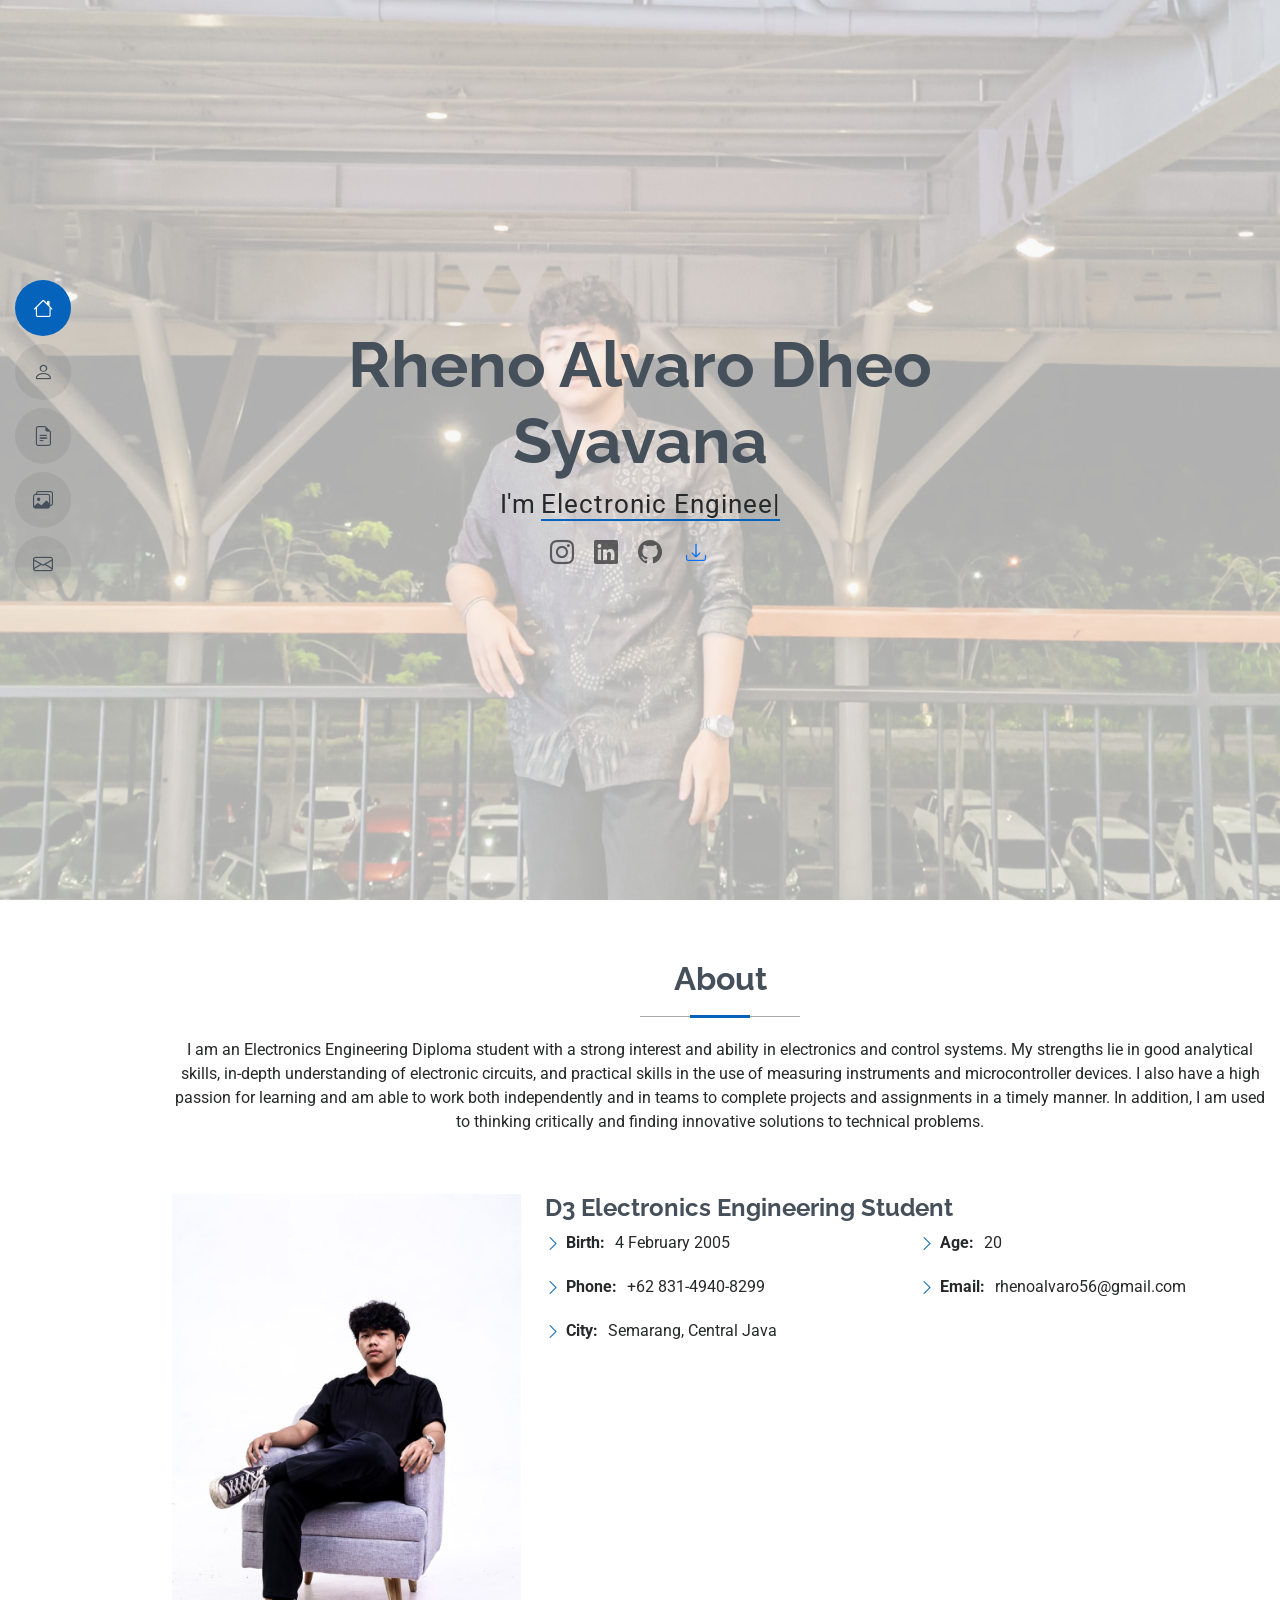
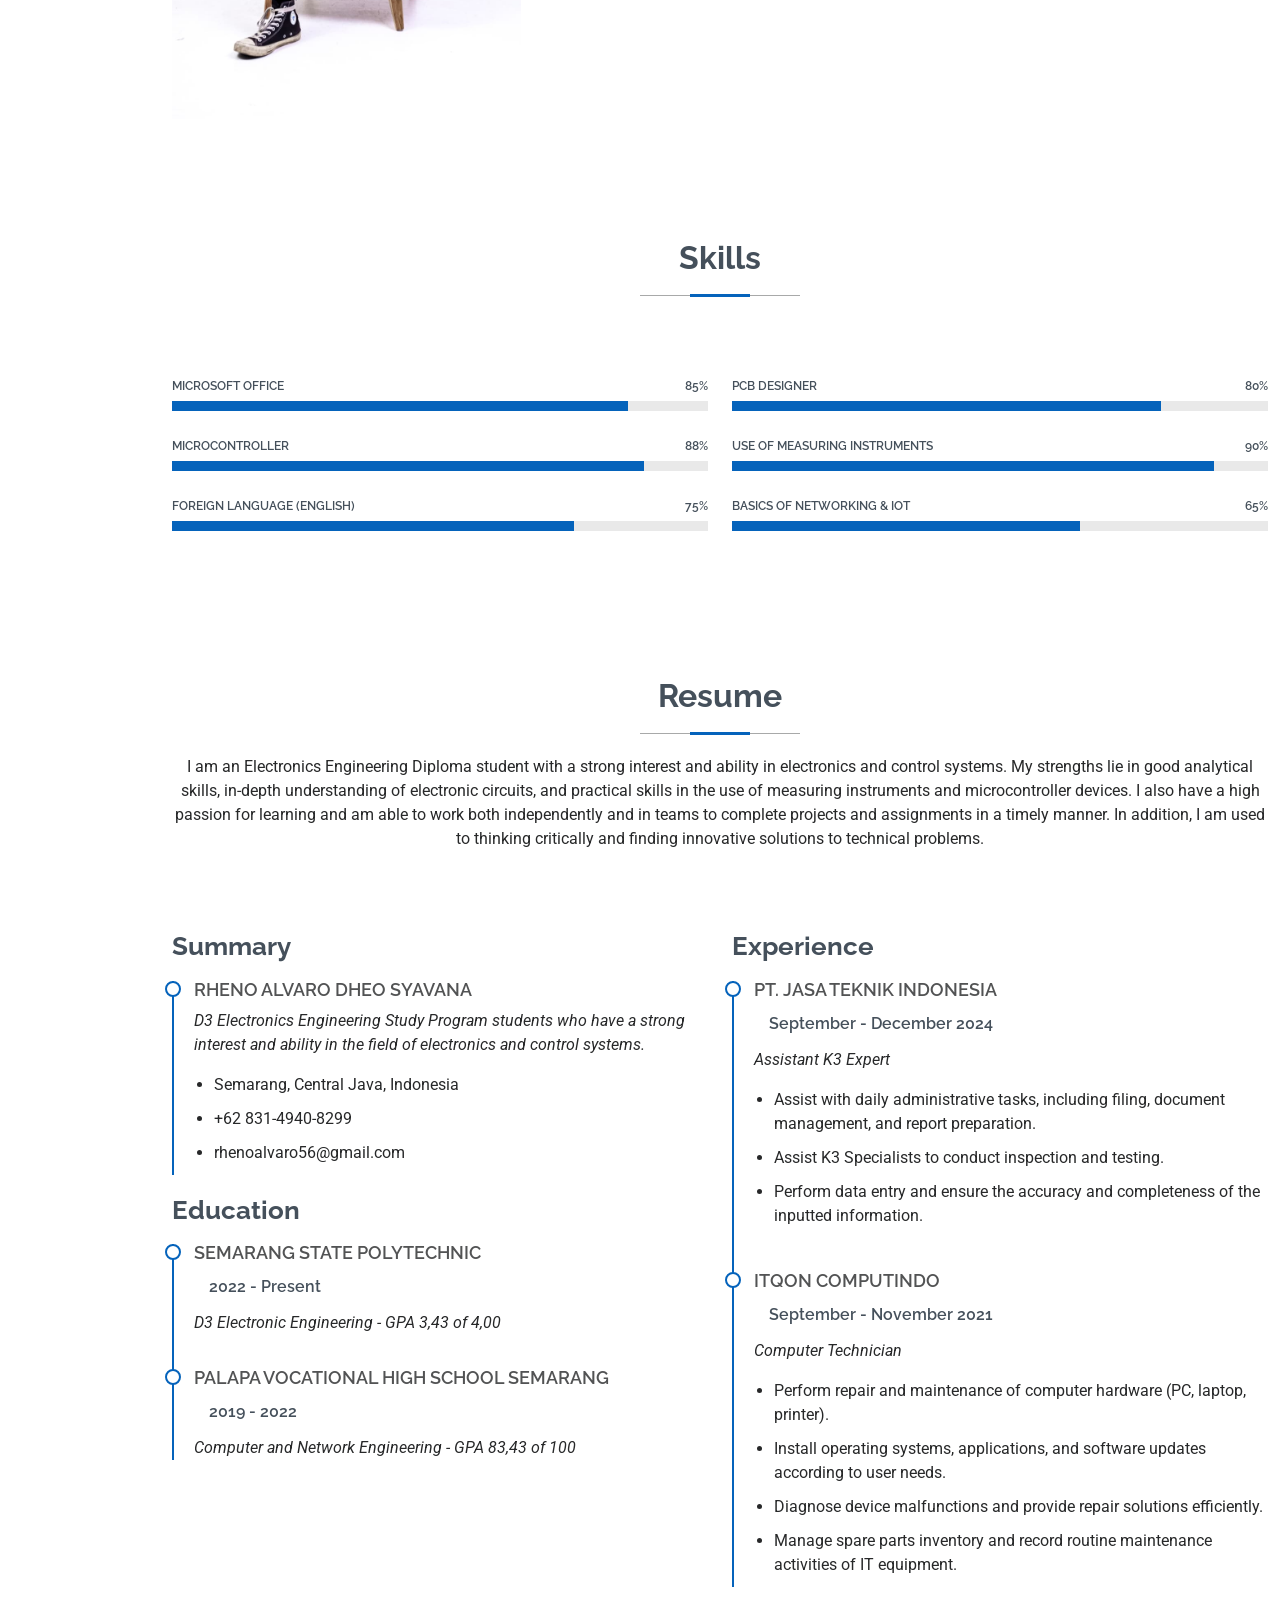
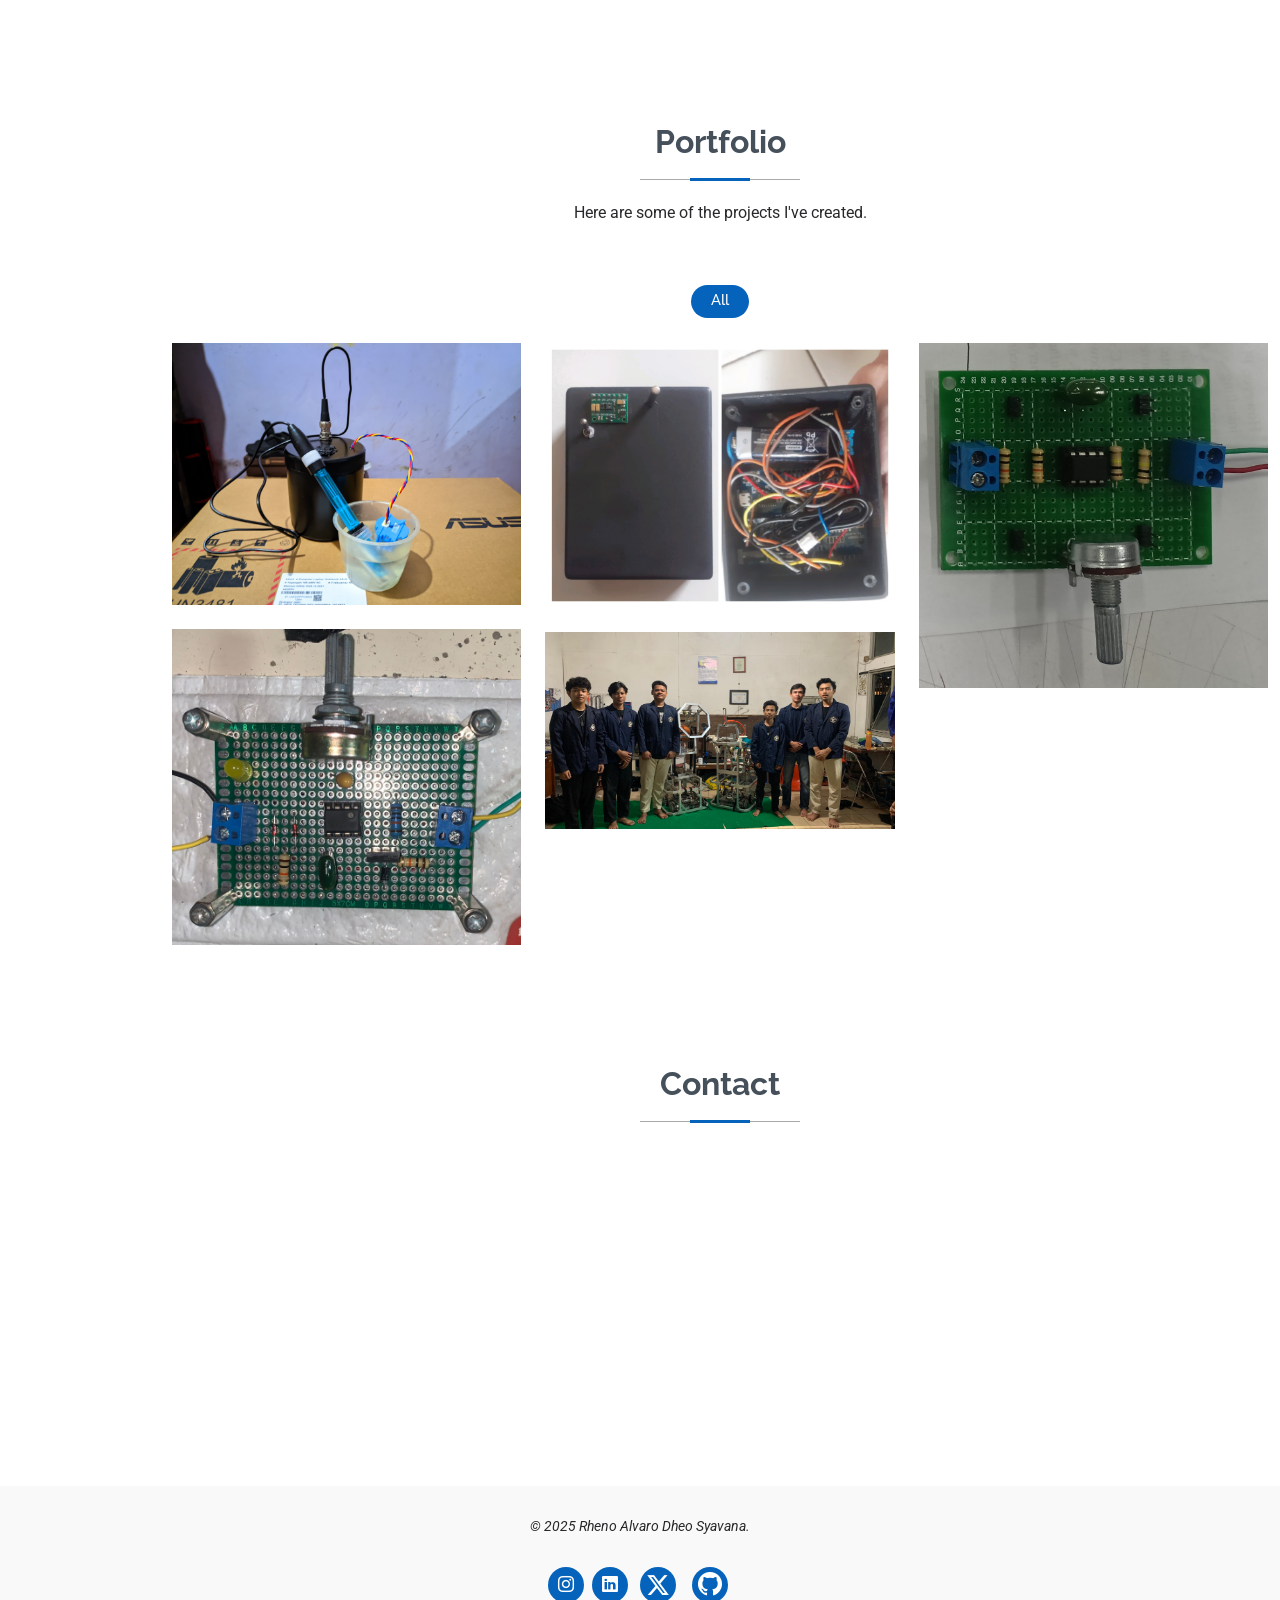
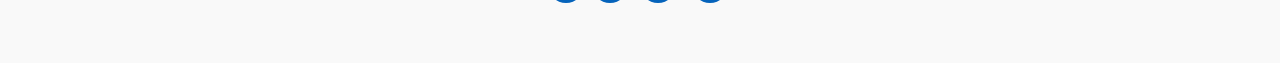
<file: index.html>
<!DOCTYPE html>
<html lang="en">

<head>
  <meta charset="utf-8">
  <meta content="width=device-width, initial-scale=1.0" name="viewport">
  <title>Personal Portfolio</title>
  <meta content="" name="description">
  <meta content="" name="keywords">

  <!-- Favicons -->
  <link href="assets/img/favicon.png" rel="icon">
  <link href="assets/img/apple-touch-icon.png" rel="apple-touch-icon">

  <!-- Fonts -->
  <link href="https://fonts.googleapis.com" rel="preconnect">
  <link href="https://fonts.gstatic.com" rel="preconnect" crossorigin>
  <link href="https://fonts.googleapis.com/css2?family=Roboto:ital,wght@0,100;0,300;0,400;0,500;0,700;0,900;1,100;1,300;1,400;1,500;1,700;1,900&family=Poppins:ital,wght@0,100;0,200;0,300;0,400;0,500;0,600;0,700;0,800;0,900;1,100;1,200;1,300;1,400;1,500;1,600;1,700;1,800;1,900&family=Raleway:ital,wght@0,100;0,200;0,300;0,400;0,500;0,600;0,700;0,800;0,900;1,100;1,200;1,300;1,400;1,500;1,600;1,700;1,800;1,900&display=swap" rel="stylesheet">

  <!-- Vendor CSS Files -->
  <link href="assets/vendor/bootstrap/css/bootstrap.min.css" rel="stylesheet">
  <link href="assets/vendor/bootstrap-icons/bootstrap-icons.css" rel="stylesheet">
  <link href="assets/vendor/aos/aos.css" rel="stylesheet">
  <link href="assets/vendor/glightbox/css/glightbox.min.css" rel="stylesheet">
  <link href="assets/vendor/swiper/swiper-bundle.min.css" rel="stylesheet">
  <link rel="stylesheet" href="https://cdnjs.cloudflare.com/ajax/libs/font-awesome/6.5.0/css/all.min.css" integrity="sha512-..." crossorigin="anonymous" referrerpolicy="no-referrer" />
  <!-- Main CSS File -->
  <link href="assets/css/main.css" rel="stylesheet">

</head>

<body class="index-page">

  <header id="header" class="header d-flex flex-column justify-content-center">

    <i class="header-toggle d-xl-none bi bi-list"></i>

    <nav id="navmenu" class="navmenu">
      <ul>
        <li><a href="#hero" class="active"><i class="bi bi-house navicon"></i><span>Home</span></a></li>
        <li><a href="#about"><i class="bi bi-person navicon"></i><span>About</span></a></li>
        <li><a href="#resume"><i class="bi bi-file-earmark-text navicon"></i><span>Resume</span></a></li>
        <li><a href="#portfolio"><i class="bi bi-images navicon"></i><span>Portfolio</span></a></li>
        <li><a href="#contact"><i class="bi bi-envelope navicon"></i><span>Contact</span></a></li>
      </ul>
    </nav>

  </header>

  <main class="main">

    <!-- Hero Section -->
    <section id="hero" class="hero section light-background">

      <img src="assets/img/hero-bg.jpg" alt="">

   <div class="container" data-aos="zoom-out">
  <div class="row justify-content-center">
    <div class="col-lg-9 text-center">
      <h2>Rheno Alvaro Dheo Syavana</h2>
      <p>I'm 
        <span class="typed" data-typed-items="Electronic Engineer"></span>
        <span class="typed-cursor typed-cursor--blink" aria-hidden="true"></span>
      </p>
      
      <!-- Social media links positioned right below the text -->
      <div class="social-links mt-3">
        <a href="https://www.instagram.com/rhinoceros.x_x" target="_blank" rel="noopener noreferrer" class="mx-2">
          <i class="bi bi-instagram" style="font-size: 1.5rem;"></i>
        </a>
        <a href="https://www.linkedin.com/in/rheno-syavana" target="_blank" rel="noopener noreferrer" class="mx-2">
          <i class="bi bi-linkedin" style="font-size: 1.5rem;"></i>
        </a>
        <a href="https://github.com/reeno347" target="_blank" rel="noopener noreferrer" class="mx-2">
          <i class="bi bi-github" style="font-size: 1.5rem;"></i>
        </a>
      <a href="assets/Rheno_Alvaro_CV.pdf" class="btn bg-transparent text-primary border-0" style="position: relative; top: -5px;" download>
  <i class="bi bi-download"></i>
</a>
      </div>
    </div>
  </div>
</div>

  


    </section><!-- /Hero Section -->

    <!-- About Section -->
    <section id="about" class="about section">

      <!-- Section Title -->
      <div class="container section-title" data-aos="fade-up">
        <h2>About</h2>
        <p>I am an Electronics Engineering Diploma student with a strong interest and ability in electronics and control systems. My strengths lie in good analytical skills, in-depth understanding of electronic circuits, and practical skills in the use of measuring instruments and microcontroller devices. I also have a high passion for learning and am able to work both independently and in teams to complete projects and assignments in a timely manner. In addition, I am used to thinking critically and finding innovative solutions to technical problems.</p>
      </div><!-- End Section Title -->

      <div class="container" data-aos="fade-up" data-aos-delay="100">

        <div class="row gy-4 justify-content-center">
          <div class="col-lg-4">
            <img src="assets/img/profile-img.jpeg" class="img-fluid" alt="">
          </div>
          <div class="col-lg-8 content">
            <h2>D3 Electronics Engineering Student</h2>
            <div class="row">
              <div class="col-lg-6">
                <ul>
                  <li><i class="bi bi-chevron-right"></i> <strong>Birth:</strong> <span>4 February 2005</span></li>
                  <li><i class="bi bi-chevron-right"></i> <strong>Phone:</strong> <span>+62 831-4940-8299</span></li>
                  <li><i class="bi bi-chevron-right"></i> <strong>City:</strong> <span>Semarang, Central Java</span></li>
                </ul>
              </div>
              <div class="col-lg-6">
                <ul>
                  <li><i class="bi bi-chevron-right"></i> <strong>Age:</strong> <span>20</span></li>
                  <li><i class="bi bi-chevron-right"></i> <strong>Email:</strong> <span>rhenoalvaro56@gmail.com</span></li>
                </ul>
              </div>
            </div>
          </div>
        </div>

      </div>

    </section><!-- /About Section -->

        </div>

      </div>

    </section><!-- /Stats Section -->

    <!-- Skills Section -->
    <section id="skills" class="skills section">

      <!-- Section Title -->
      <div class="container section-title" data-aos="fade-up">
        <h2>Skills</h2>
      </div><!-- End Section Title -->

      <div class="container" data-aos="fade-up" data-aos-delay="100">

        <div class="row skills-content skills-animation">

          <div class="col-lg-6">

            <div class="progress">
              <span class="skill"><span>Microsoft Office</span> <i class="val">85%</i></span>
              <div class="progress-bar-wrap">
                <div class="progress-bar" role="progressbar" aria-valuenow="85" aria-valuemin="0" aria-valuemax="100"></div>
              </div>
            </div><!-- End Skills Item -->

            <div class="progress">
              <span class="skill"><span>Microcontroller</span> <i class="val">88%</i></span>
              <div class="progress-bar-wrap">
                <div class="progress-bar" role="progressbar" aria-valuenow="88" aria-valuemin="0" aria-valuemax="100"></div>
              </div>
            </div><!-- End Skills Item -->

            <div class="progress">
              <span class="skill"><span>Foreign Language 
                (English)</span> <i class="val">75%</i></span>
              <div class="progress-bar-wrap">
                <div class="progress-bar" role="progressbar" aria-valuenow="75" aria-valuemin="0" aria-valuemax="100"></div>
              </div>
            </div><!-- End Skills Item -->

          </div>

          <div class="col-lg-6">

            <div class="progress">
              <span class="skill"><span>PCB Designer</span> <i class="val">80%</i></span>
              <div class="progress-bar-wrap">
                <div class="progress-bar" role="progressbar" aria-valuenow="80" aria-valuemin="0" aria-valuemax="100"></div>
              </div>
            </div><!-- End Skills Item -->

            <div class="progress">
              <span class="skill"><span>Use of measuring instruments</span> <i class="val">90%</i></span>
              <div class="progress-bar-wrap">
                <div class="progress-bar" role="progressbar" aria-valuenow="90" aria-valuemin="0" aria-valuemax="100"></div>
              </div>
            </div><!-- End Skills Item -->

            <div class="progress">
              <span class="skill"><span>Basics of Networking & IoT</span> <i class="val">65%</i></span>
              <div class="progress-bar-wrap">
                <div class="progress-bar" role="progressbar" aria-valuenow="65" aria-valuemin="0" aria-valuemax="100"></div>
              </div>
            </div><!-- End Skills Item -->

          </div>

        </div>

      </div>

    </section><!-- /Skills Section -->

    <!-- Resume Section -->
    <section id="resume" class="resume section">

      <!-- Section Title -->
      <div class="container section-title" data-aos="fade-up">
        <h2>Resume</h2>
        <p>I am an Electronics Engineering Diploma student with a strong interest and ability in electronics and control systems. My strengths lie in good analytical skills, in-depth understanding of electronic circuits, and practical skills in the use of measuring instruments and microcontroller devices. I also have a high passion for learning and am able to work both independently and in teams to complete projects and assignments in a timely manner. In addition, I am used to thinking critically and finding innovative solutions to technical problems.</p>
      </div><!-- End Section Title -->

      <div class="container">

        <div class="row">

          <div class="col-lg-6" data-aos="fade-up" data-aos-delay="100">
            <h3 class="resume-title">Summary</h3>

            <div class="resume-item pb-0">
              <h4>Rheno Alvaro Dheo Syavana</h4>
              <p><em>D3 Electronics Engineering Study Program students who have a strong interest and ability in the field of electronics and control systems.</em></p>
              <ul>
                <li>Semarang, Central Java, Indonesia</li>
                <li>+62 831-4940-8299</li>
                <li>rhenoalvaro56@gmail.com</li>
              </ul>
            </div><!-- Edn Resume Item -->

            <h3 class="resume-title">Education</h3>
            <div class="resume-item">
              <h4>Semarang State Polytechnic</h4>
              <h5>2022 - Present</h5>
              <p><em>D3 Electronic Engineering - GPA 3,43 of 4,00</em></p>
            </div><!-- Edn Resume Item -->

            <div class="resume-item">
              <h4>Palapa Vocational High School Semarang</h4>
              <h5>2019 - 2022</h5>
              <p><em>Computer and Network Engineering - GPA 83,43 of 100</em></p>
            </div><!-- Edn Resume Item -->

          </div>

          <div class="col-lg-6" data-aos="fade-up" data-aos-delay="200">
            <h3 class="resume-title">Experience</h3>
            <div class="resume-item">
              <h4>PT. Jasa Teknik Indonesia</h4>
              <h5>September - December 2024</h5>
              <p><em>Assistant K3 Expert </em></p>
              <ul>
                <li>Assist with daily administrative tasks, including filing, document management, and report preparation.</li>
                <li>Assist K3 Specialists to conduct inspection and testing. </li>
                <li>Perform data entry and ensure the accuracy and completeness of the inputted information.</li>
              </ul>
            </div><!-- End Resume Item -->

            <div class="resume-item">
              <h4>Itqon Computindo</h4>
              <h5>September - November 2021</h5>
              <p><em>Computer Technician</em></p>
              <ul>
                <li>Perform repair and maintenance of computer hardware (PC, laptop, printer).</li>
                <li>Install operating systems, applications, and software updates according to user needs.</li>
                <li>Diagnose device malfunctions and provide repair solutions efficiently.</li>
                <li>Manage spare parts inventory and record routine maintenance activities of IT equipment.</li>
              </ul>
            </div><!-- End Resume Item -->

          </div>

        </div>

      </div>

    </section><!-- /Resume Section -->

    <!-- Portfolio Section -->
    <section id="portfolio" class="portfolio section">

      <!-- Section Title -->
      <div class="container section-title" data-aos="fade-up">
        <h2>Portfolio</h2>
        <p>Here are some of the projects I've created.</p>
      </div><!-- End Section Title -->

      <div class="container">

        <div class="isotope-layout" data-default-filter="*" data-layout="masonry" data-sort="original-order">

          <ul class="portfolio-filters isotope-filters" data-aos="fade-up" data-aos-delay="100">
            <li data-filter="*" class="filter-active">All</li>
          </ul><!-- End Portfolio Filters -->

          <div class="row gy-4 isotope-container" data-aos="fade-up" data-aos-delay="200">

            <div class="col-lg-4 col-md-6 portfolio-item isotope-item filter-app">
              <img src="assets/img/masonry-portfolio/masonry-portfolio-1.jpg" class="img-fluid" alt="">
              <div class="portfolio-info">
                <h4>Project 1</h4>
                <p>Water Monitoring System Based on Internet of Things (IoT) Using Telegram Application</p>
                <a href="assets/img/masonry-portfolio/masonry-portfolio-1.jpg" title="Project 1" data-gallery="portfolio-gallery-project 1" class="glightbox preview-link"><i class="bi bi-zoom-in"></i></a>
                <a href="portfolio-details-1.html" title="More Details" class="details-link"><i class="bi bi-link-45deg"></i></a>
              </div>
            </div><!-- End Portfolio Item -->

            <div class="col-lg-4 col-md-6 portfolio-item isotope-item filter-product">
              <img src="assets/img/masonry-portfolio/masonry-portfolio-2.jpg" class="img-fluid" alt="">
              <div class="portfolio-info">
                <h4>Project 2</h4>
                <p>Detection Device Temperature, Heart Rate & SPO2 IoT-based</p>
                <a href="assets/img/masonry-portfolio/masonry-portfolio-2.jpg" title="Project 2" data-gallery="portfolio-gallery-project 2" class="glightbox preview-link"><i class="bi bi-zoom-in"></i></a>
                <a href="portfolio-details-2.html" title="More Details" class="details-link"><i class="bi bi-link-45deg"></i></a>
              </div>
            </div><!-- End Portfolio Item -->

            <div class="col-lg-4 col-md-6 portfolio-item isotope-item filter-branding">
              <img src="assets/img/masonry-portfolio/masonry-portfolio-3.jpg" class="img-fluid" alt="">
              <div class="portfolio-info">
                <h4>Project 3</h4>
                <p>PWM Motor Generator Using IC LM358</p>
                <a href="assets/img/masonry-portfolio/masonry-portfolio-3.jpg" title="Project 3" data-gallery="portfolio-gallery-project 3" class="glightbox preview-link"><i class="bi bi-zoom-in"></i></a>
                <a href="portfolio-details-3.html" title="More Details" class="details-link"><i class="bi bi-link-45deg"></i></a>
              </div>
            </div><!-- End Portfolio Item -->

            <div class="col-lg-4 col-md-6 portfolio-item isotope-item filter-app">
              <img src="assets/img/masonry-portfolio/masonry-portfolio-4.jpg" class="img-fluid" alt="">
              <div class="portfolio-info">
                <h4>Project 4</h4>
                <p>PWM Motor Generator Using IC NE555 </p>
                <a href="assets/img/masonry-portfolio/masonry-portfolio-4.jpg" title="Project 4" data-gallery="portfolio-gallery-project 4" class="glightbox preview-link"><i class="bi bi-zoom-in"></i></a>
                <a href="portfolio-details-4.html" title="More Details" class="details-link"><i class="bi bi-link-45deg"></i></a>
              </div>
            </div><!-- End Portfolio Item -->
            
              <div class="col-lg-4 col-md-6 portfolio-item isotope-item filter-app">
              <img src="assets/img/masonry-portfolio/masonry-portfolio-5.jpg" class="img-fluid" alt="">
              <div class="portfolio-info">
                <h4>Project 5</h4>
                <p>BasketBall Robot</p>
                <a href="assets/img/masonry-portfolio/masonry-portfolio-5.jpg" title="Project 5" data-gallery="portfolio-gallery-project 5" class="glightbox preview-link"><i class="bi bi-zoom-in"></i></a>
                <a href="portfolio-details-5.html" title="More Details" class="details-link"><i class="bi bi-link-45deg"></i></a>
              </div>
            </div><!-- End Portfolio Item -->


          </div><!-- End Portfolio Container -->

        </div>

      </div>

    </section><!-- /Portfolio Section -->

    <!-- Contact Section -->
    <section id="contact" class="contact section">

      <!-- Section Title -->
      <div class="container section-title" data-aos="fade-up">
        <h2>Contact</h2>
      </div><!-- End Section Title -->

      <div class="container" data-aos="fade" data-aos-delay="100">

        <div class="row gy-4">

          <div class="col-lg-4">
            <div class="info-item d-flex" data-aos="fade-up" data-aos-delay="200">
              <i class="bi bi-geo-alt flex-shrink-0"></i>
              <div>
                <h3>Address</h3>
                <p>Semarang, Central Java, Indonesia</p>
              </div>
            </div><!-- End Info Item -->

            <div class="info-item d-flex" data-aos="fade-up" data-aos-delay="300">
              <i class="bi bi-telephone flex-shrink-0"></i>
              <div>
                <h3>Call Us</h3>
                <p>+62 831-4940-8299</p>
              </div>
            </div><!-- End Info Item -->

            <div class="info-item d-flex" data-aos="fade-up" data-aos-delay="400">
              <i class="bi bi-envelope flex-shrink-0"></i>
              <div>
                <h3>Email Us</h3>
                <p>rhenoalvaro56@gmail.com</p>
              </div>
            </div><!-- End Info Item -->

          </div>

      </div>

    </section><!-- /Contact Section -->

  </main>

  <footer id="footer" class="footer position-relative light-background">
    <div class="container">
      <p>&copy; 2025 Rheno Alvaro Dheo Syavana.</p>
      <div class="social-links d-flex justify-content-center">
<a href="https://www.instagram.com/rhinoceros.x_x" target="_blank" rel="noopener noreferrer">
  <i class="bi bi-instagram"></i>
</a>
<a href="https://www.linkedin.com/in/rheno-alvaro-dheo-syavana-02b7b3310?utm_source=share&utm_campaign=share_via&utm_content=profile&utm_medium=android_app" target="_blank" rel="noopener noreferrer">
  <i class="bi bi-linkedin"></i>
</a>
<a href="https://x.com/rheno_alvaro?t=x8qmiGJyGaVds2n4_wzqOA&s=08" target="_blank" rel="noopener noreferrer" class="mx-2">
  <i class="fa-brands fa-x-twitter" style="font-size: 1.5rem;"></i>
</a>
        <a href="https://github.com/reeno347" target="_blank" rel="noopener noreferrer" class="mx-2">
          <i class="bi bi-github" style="font-size: 1.5rem;"></i>
        </a>
      </div>

  <!-- Scroll Top -->
  <a href="#" id="scroll-top" class="scroll-top d-flex align-items-center justify-content-center"><i class="bi bi-arrow-up-short"></i></a>

  <!-- Preloader -->
  <div id="preloader"></div>

  <!-- Vendor JS Files -->
  <script src="assets/vendor/bootstrap/js/bootstrap.bundle.min.js"></script>
  <script src="assets/vendor/php-email-form/validate.js"></script>
  <script src="assets/vendor/aos/aos.js"></script>
  <script src="assets/vendor/typed.js/typed.umd.js"></script>
  <script src="assets/vendor/purecounter/purecounter_vanilla.js"></script>
  <script src="assets/vendor/waypoints/noframework.waypoints.js"></script>
  <script src="assets/vendor/glightbox/js/glightbox.min.js"></script>
  <script src="assets/vendor/imagesloaded/imagesloaded.pkgd.min.js"></script>
  <script src="assets/vendor/isotope-layout/isotope.pkgd.min.js"></script>
  <script src="assets/vendor/swiper/swiper-bundle.min.js"></script>

  <!-- Main JS File -->
  <script src="assets/js/main.js"></script>

</body>

</html>
</file>
<file: assets/css/main.css>
/* Fonts */
:root {
  --default-font: "Roboto",  system-ui, -apple-system, "Segoe UI", Roboto, "Helvetica Neue", Arial, "Noto Sans", "Liberation Sans", sans-serif, "Apple Color Emoji", "Segoe UI Emoji", "Segoe UI Symbol", "Noto Color Emoji";
  --heading-font: "Raleway",  sans-serif;
  --nav-font: "Poppins",  sans-serif;
}

/* Global Colors - The following color variables are used throughout the website. Updating them here will change the color scheme of the entire website */
:root { 
  --background-color: #ffffff; /* Background color for the entire website, including individual sections */
  --default-color: #272829; /* Default color used for the majority of the text content across the entire website */
  --heading-color: #45505b; /* Color for headings, subheadings and title throughout the website */
  --accent-color: #0563bb; /* Accent color that represents your brand on the website. It's used for buttons, links, and other elements that need to stand out */
  --surface-color: #ffffff; /* The surface color is used as a background of boxed elements within sections, such as cards, icon boxes, or other elements that require a visual separation from the global background. */
  --contrast-color: #ffffff; /* Contrast color for text, ensuring readability against backgrounds of accent, heading, or default colors. */
}

/* Nav Menu Colors - The following color variables are used specifically for the navigation menu. They are separate from the global colors to allow for more customization options */
:root {
  --nav-color: #45505b;  /* The default color of the main navmenu links */
  --nav-hover-color: #0563bb; /* Applied to main navmenu links when they are hovered over or active */
  --nav-mobile-background-color: #ffffff; /* Used as the background color for mobile navigation menu */
  --nav-dropdown-background-color: #ffffff; /* Used as the background color for dropdown items that appear when hovering over primary navigation items */
  --nav-dropdown-color: #212529; /* Used for navigation links of the dropdown items in the navigation menu. */
  --nav-dropdown-hover-color: #0563bb; /* Similar to --nav-hover-color, this color is applied to dropdown navigation links when they are hovered over. */
}

/* Color Presets - These classes override global colors when applied to any section or element, providing reuse of the sam color scheme. */

.light-background {
  --background-color: #f9f9f9;
  --surface-color: #ffffff;
}

.dark-background {
  --background-color: #060606;
  --default-color: #ffffff;
  --heading-color: #ffffff;
  --surface-color: #252525;
  --contrast-color: #ffffff;
}

/* Smooth scroll */
:root {
  scroll-behavior: smooth;
}

/*--------------------------------------------------------------
# General Styling & Shared Classes
--------------------------------------------------------------*/
body {
  color: var(--default-color);
  background-color: var(--background-color);
  font-family: var(--default-font);
}

a {
  color: var(--accent-color);
  text-decoration: none;
  transition: 0.3s;
}

a:hover {
  color: color-mix(in srgb, var(--accent-color), transparent 25%);
  text-decoration: none;
}

h1,
h2,
h3,
h4,
h5,
h6 {
  color: var(--heading-color);
  font-family: var(--heading-font);
}

/* PHP Email Form Messages
------------------------------*/
.php-email-form .error-message {
  display: none;
  background: #df1529;
  color: #ffffff;
  text-align: left;
  padding: 15px;
  margin-bottom: 24px;
  font-weight: 600;
}

.php-email-form .sent-message {
  display: none;
  color: #ffffff;
  background: #059652;
  text-align: center;
  padding: 15px;
  margin-bottom: 24px;
  font-weight: 600;
}

.php-email-form .loading {
  display: none;
  background: var(--surface-color);
  text-align: center;
  padding: 15px;
  margin-bottom: 24px;
}

.php-email-form .loading:before {
  content: "";
  display: inline-block;
  border-radius: 50%;
  width: 24px;
  height: 24px;
  margin: 0 10px -6px 0;
  border: 3px solid var(--accent-color);
  border-top-color: var(--surface-color);
  animation: php-email-form-loading 1s linear infinite;
}

@keyframes php-email-form-loading {
  0% {
    transform: rotate(0deg);
  }

  100% {
    transform: rotate(360deg);
  }
}

/*--------------------------------------------------------------
# Global Header
--------------------------------------------------------------*/
.header {
  color: var(--default-color);
  position: fixed;
  top: 0;
  left: 0;
  bottom: 0;
  padding: 0 15px;
  transition: all ease-in-out 0.3s;
  overflow-y: auto;
  z-index: 997;
  min-width: 200px;
}

@media (max-width: 1199px) {
  .header {
    background-color: var(--background-color);
    border-right: 1px solid color-mix(in srgb, var(--default-color), transparent 90%);
    width: 300px;
    left: -100%;
  }
}

@media (min-width: 1200px) and (max-width: 1600px) {
  .header~main {
    margin-left: 160px;
  }

  .header~main .hero {
    margin-left: -160px;
    width: 100vw;
  }
}

.header.header-show {
  left: 0;
}

.header .header-toggle {
  color: var(--contrast-color);
  background-color: var(--accent-color);
  font-size: 22px;
  display: flex;
  align-items: center;
  justify-content: center;
  width: 40px;
  height: 40px;
  border-radius: 50%;
  cursor: pointer;
  position: fixed;
  top: 15px;
  right: 15px;
  z-index: 9999;
  transition: background-color 0.3s;
}

.header .header-toggle:hover {
  color: var(--contrast-color);
  background-color: color-mix(in srgb, var(--accent-color) 90%, white 15%);
}

/*--------------------------------------------------------------
# Navigation Menu
--------------------------------------------------------------*/
.navmenu {
  padding: 0;
  z-index: 9997;
}

.navmenu ul {
  list-style: none;
  padding: 0 0 20px 0;
  margin: 0;
  width: 140px;
}

.navmenu a,
.navmenu a:focus {
  color: var(--nav-color);
  font-family: var(--nav-font);
  display: flex;
  align-items: center;
  padding: 10px 18px;
  margin-bottom: 8px;
  font-size: 15px;
  border-radius: 50px;
  background: color-mix(in srgb, var(--default-color), transparent 92%);
  height: 56px;
  width: 100%;
  overflow: hidden;
  transition: 0.3s;
}

.navmenu a i,
.navmenu a:focus i {
  font-size: 20px;
}

.navmenu a span,
.navmenu a:focus span {
  padding: 0 5px 0 7px;
}

@media (min-width: 992px) {

  .navmenu a,
  .navmenu a:focus {
    max-width: 56px;
  }

  .navmenu a span,
  .navmenu a:focus span {
    display: none;
  }
}

.navmenu a:hover,
.navmenu .active,
.navmenu .active:focus,
.navmenu li:hover>a {
  color: var(--contrast-color);
  background: var(--nav-hover-color);
}

.navmenu a:hover,
.navmenu li:hover>a {
  max-width: 100%;
  color: var(--contrast-color);
}

.navmenu a:hover span,
.navmenu li:hover>a span {
  display: block;
}

/*--------------------------------------------------------------
# Global Footer
--------------------------------------------------------------*/
.footer {
  color: var(--default-color);
  background-color: var(--background-color);
  font-size: 14px;
  text-align: center;
  padding: 30px 0;
  position: relative;
}

.footer h3 {
  font-size: 36px;
  font-weight: 700;
  position: relative;
  padding: 0;
  margin: 0 0 15px 0;
}

.footer p {
  font-size: 15;
  font-style: italic;
  padding: 0;
  margin: 0 0 30px 0;
}

.footer .social-links {
  margin: 0 0 30px 0;
}

.footer .social-links a {
  font-size: 16px;
  display: flex;
  align-items: center;
  justify-content: center;
  background: var(--accent-color);
  color: var(--contrast-color);
  line-height: 1;
  margin: 0 4px;
  border-radius: 50%;
  text-align: center;
  width: 36px;
  height: 36px;
  transition: 0.3s;
}

.footer .social-links a:hover {
  background: color-mix(in srgb, var(--accent-color), transparent 20%);
  text-decoration: none;
}

.footer .copyright {
  padding-top: 25px;
  border-top: 1px solid color-mix(in srgb, var(--default-color), transparent 90%);
}

.footer .credits {
  font-size: 13px;
  padding-top: 5px;
}

/*--------------------------------------------------------------
# Preloader
--------------------------------------------------------------*/
#preloader {
  position: fixed;
  inset: 0;
  z-index: 999999;
  overflow: hidden;
  background: var(--background-color);
  transition: all 0.6s ease-out;
}

#preloader:before {
  content: "";
  position: fixed;
  top: calc(50% - 30px);
  left: calc(50% - 30px);
  border: 6px solid #ffffff;
  border-color: var(--accent-color) transparent var(--accent-color) transparent;
  border-radius: 50%;
  width: 60px;
  height: 60px;
  animation: animate-preloader 1.5s linear infinite;
}

@keyframes animate-preloader {
  0% {
    transform: rotate(0deg);
  }

  100% {
    transform: rotate(360deg);
  }
}

/*--------------------------------------------------------------
# Scroll Top Button
--------------------------------------------------------------*/
.scroll-top {
  position: fixed;
  visibility: hidden;
  opacity: 0;
  right: 15px;
  bottom: -15px;
  z-index: 99999;
  background-color: var(--accent-color);
  width: 44px;
  height: 44px;
  border-radius: 50px;
  transition: all 0.4s;
}

.scroll-top i {
  font-size: 24px;
  color: var(--contrast-color);
  line-height: 0;
}

.scroll-top:hover {
  background-color: color-mix(in srgb, var(--accent-color), transparent 20%);
  color: var(--contrast-color);
}

.scroll-top.active {
  visibility: visible;
  opacity: 1;
  bottom: 15px;
}

/*--------------------------------------------------------------
# Disable aos animation delay on mobile devices
--------------------------------------------------------------*/
@media screen and (max-width: 768px) {
  [data-aos-delay] {
    transition-delay: 0 !important;
  }
}

/*--------------------------------------------------------------
# Global Page Titles & Breadcrumbs
--------------------------------------------------------------*/
.page-title {
  --background-color: color-mix(in srgb, var(--default-color), transparent 96%);
  color: var(--default-color);
  background-color: var(--background-color);
  padding: 20px 0;
  position: relative;
}

.page-title h1 {
  font-size: 28px;
  font-weight: 700;
  margin: 0;
}

.page-title .breadcrumbs ol {
  display: flex;
  flex-wrap: wrap;
  list-style: none;
  padding: 0 0 10px 0;
  margin: 0;
  font-size: 14px;
  font-weight: 400;
}

.page-title .breadcrumbs ol li+li {
  padding-left: 10px;
}

.page-title .breadcrumbs ol li+li::before {
  content: "/";
  display: inline-block;
  padding-right: 10px;
  color: color-mix(in srgb, var(--default-color), transparent 70%);
}

/*--------------------------------------------------------------
# Global Sections
--------------------------------------------------------------*/
section,
.section {
  color: var(--default-color);
  background-color: var(--background-color);
  padding: 60px 0;
  overflow: clip;
}

/*--------------------------------------------------------------
# Global Section Titles
--------------------------------------------------------------*/
.section-title {
  text-align: center;
  padding-bottom: 60px;
  position: relative;
}

.section-title h2 {
  font-size: 32px;
  font-weight: 700;
  margin-bottom: 20px;
  padding-bottom: 20px;
  position: relative;
}

.section-title h2:before {
  content: "";
  position: absolute;
  display: block;
  width: 160px;
  height: 1px;
  background: color-mix(in srgb, var(--default-color), transparent 60%);
  left: 0;
  right: 0;
  bottom: 1px;
  margin: auto;
}

.section-title h2::after {
  content: "";
  position: absolute;
  display: block;
  width: 60px;
  height: 3px;
  background: var(--accent-color);
  left: 0;
  right: 0;
  bottom: 0;
  margin: auto;
}

.section-title p {
  margin-bottom: 0;
}

/*--------------------------------------------------------------
# Hero Section
--------------------------------------------------------------*/
.hero {
  width: 100%;
  min-height: 100vh;
  position: relative;
  padding: 80px 0;
  display: flex;
  align-items: center;
  justify-content: center;
}

.hero img {
  position: absolute;
  inset: 0;
  display: block;
  width: 100%;
  height: 100%;
  object-fit: cover;
  z-index: 1;
}

.hero:before {
  content: "";
  background: color-mix(in srgb, var(--background-color), transparent 30%);
  position: absolute;
  inset: 0;
  z-index: 2;
}

.hero .container {
  position: relative;
  z-index: 3;
}

.hero h2 {
  margin: 0;
  font-size: 64px;
  font-weight: 700;
}

.hero p {
  margin: 5px 0 0 0;
  font-size: 26px;
}

.hero p span {
  letter-spacing: 1px;
  border-bottom: 2px solid var(--accent-color);
}

.hero .social-links {
  margin-top: 25px;
}

.hero .social-links a {
  font-size: 20px;
  display: inline-block;
  color: color-mix(in srgb, var(--default-color), transparent 30%);
  line-height: 1;
  margin-right: 20px;
  transition: 0.3s;
}

.hero .social-links a:hover {
  color: var(--accent-color);
}

@media (max-width: 768px) {
  .hero h2 {
    font-size: 32px;
  }

  .hero p {
    font-size: 20px;
  }
}

/*--------------------------------------------------------------
# About Section
--------------------------------------------------------------*/
.about .content h2 {
  font-weight: 700;
  font-size: 24px;
}

.about .content ul {
  list-style: none;
  padding: 0;
}

.about .content ul li {
  margin-bottom: 20px;
  display: flex;
  align-items: center;
}

.about .content ul strong {
  margin-right: 10px;
}

.about .content ul i {
  font-size: 16px;
  margin-right: 5px;
  color: var(--accent-color);
  line-height: 0;
}


/*--------------------------------------------------------------
# Stats Section
--------------------------------------------------------------*/
.stats i {
  background-color: var(--accent-color);
  color: var(--contrast-color);
  width: 54px;
  height: 54px;
  font-size: 24px;
  border-radius: 50px;
  display: inline-flex;
  align-items: center;
  justify-content: center;
  position: relative;
  z-index: 1;
}

.stats .stats-item {
  margin-top: 10px;
  width: 100%;
  position: relative;
  text-align: center;
  z-index: 0;
}

.stats .stats-item span {
  font-size: 36px;
  display: block;
  font-weight: 700;
  color: color-mix(in srgb, var(--default-color), transparent 20%);
}

.stats .stats-item p {
  padding: 0;
  margin: 0;
  color: color-mix(in srgb, var(--default-color), transparent 50%);
  font-size: 16px;
}

/*--------------------------------------------------------------
# Skills Section
--------------------------------------------------------------*/
.skills .progress {
  height: 60px;
  display: block;
  background: none;
  border-radius: 0;
}

.skills .progress .skill {
  color: var(--heading-color);
  padding: 0;
  margin: 0 0 6px 0;
  text-transform: uppercase;
  display: block;
  font-weight: 600;
  font-family: var(--heading-font);
}

.skills .progress .skill .val {
  float: right;
  font-style: normal;
}

.skills .progress-bar-wrap {
  background: color-mix(in srgb, var(--default-color), transparent 90%);
  height: 10px;
}

.skills .progress-bar {
  width: 1px;
  height: 10px;
  transition: 0.9s;
  background-color: var(--accent-color);
}

/*--------------------------------------------------------------
# Resume Section
--------------------------------------------------------------*/
.resume .resume-title {
  color: var(--heading-color);
  font-size: 26px;
  font-weight: 700;
  margin-top: 20px;
  margin-bottom: 20px;
}

.resume .resume-item {
  padding: 0 0 20px 20px;
  margin-top: -2px;
  border-left: 2px solid var(--accent-color);
  position: relative;
}

.resume .resume-item h4 {
  line-height: 18px;
  font-size: 18px;
  font-weight: 600;
  text-transform: uppercase;
  color: color-mix(in srgb, var(--default-color), transparent 20%);
  margin-bottom: 10px;
}

.resume .resume-item h5 {
  font-size: 16px;
  padding: 5px 15px;
  display: inline-block;
  font-weight: 600;
  margin-bottom: 10px;
}

.resume .resume-item ul {
  padding-left: 20px;
}

.resume .resume-item ul li {
  padding-bottom: 10px;
}

.resume .resume-item:last-child {
  padding-bottom: 0;
}

.resume .resume-item::before {
  content: "";
  position: absolute;
  width: 16px;
  height: 16px;
  border-radius: 50px;
  left: -9px;
  top: 0;
  background: var(--background-color);
  border: 2px solid var(--accent-color);
}

/*--------------------------------------------------------------
# Portfolio Section
--------------------------------------------------------------*/
.portfolio .portfolio-filters {
  padding: 0;
  margin: 0 auto 20px auto;
  list-style: none;
  text-align: center;
}

.portfolio .portfolio-filters li {
  cursor: pointer;
  display: inline-block;
  padding: 8px 20px 10px 20px;
  margin: 0;
  font-size: 15px;
  font-weight: 500;
  line-height: 1;
  margin-bottom: 5px;
  border-radius: 50px;
  transition: all 0.3s ease-in-out;
  font-family: var(--heading-font);
}

.portfolio .portfolio-filters li:hover,
.portfolio .portfolio-filters li.filter-active {
  color: var(--contrast-color);
  background-color: var(--accent-color);
}

.portfolio .portfolio-filters li:first-child {
  margin-left: 0;
}

.portfolio .portfolio-filters li:last-child {
  margin-right: 0;
}

@media (max-width: 575px) {
  .portfolio .portfolio-filters li {
    font-size: 14px;
    margin: 0 0 10px 0;
  }
}

.portfolio .portfolio-item {
  position: relative;
  overflow: hidden;
}

.portfolio .portfolio-item .portfolio-info {
  opacity: 0;
  position: absolute;
  left: 12px;
  right: 12px;
  bottom: -100%;
  z-index: 3;
  transition: all ease-in-out 0.5s;
  background: color-mix(in srgb, var(--background-color), transparent 10%);
  padding: 15px;
}

.portfolio .portfolio-item .portfolio-info h4 {
  font-size: 18px;
  font-weight: 600;
  padding-right: 50px;
}

.portfolio .portfolio-item .portfolio-info p {
  color: color-mix(in srgb, var(--default-color), transparent 30%);
  font-size: 14px;
  margin-bottom: 0;
  padding-right: 50px;
}

.portfolio .portfolio-item .portfolio-info .preview-link,
.portfolio .portfolio-item .portfolio-info .details-link {
  position: absolute;
  right: 50px;
  font-size: 24px;
  top: calc(50% - 14px);
  color: color-mix(in srgb, var(--default-color), transparent 30%);
  transition: 0.3s;
  line-height: 0;
}

.portfolio .portfolio-item .portfolio-info .preview-link:hover,
.portfolio .portfolio-item .portfolio-info .details-link:hover {
  color: var(--accent-color);
}

.portfolio .portfolio-item .portfolio-info .details-link {
  right: 14px;
  font-size: 28px
}

.portfolio .portfolio-item:hover .portfolio-info {
  opacity: 1;
  bottom: 0;
}

/*--------------------------------------------------------------
# Services Section
--------------------------------------------------------------*/
.services .service-item {
  background-color: var(--surface-color);
  box-shadow: 0px 5px 90px 0px rgba(0, 0, 0, 0.1);
  height: 100%;
  padding: 60px 30px;
  text-align: center;
  transition: 0.3s;
  border-radius: 5px;
}

.services .service-item .icon {
  margin: 0 auto;
  width: 100px;
  height: 100px;
  display: flex;
  align-items: center;
  justify-content: center;
  transition: ease-in-out 0.3s;
  position: relative;
}

.services .service-item .icon i {
  font-size: 36px;
  transition: 0.5s;
  position: relative;
}

.services .service-item .icon svg {
  position: absolute;
  top: 0;
  left: 0;
}

.services .service-item .icon svg path {
  transition: 0.5s;
  fill: color-mix(in srgb, var(--default-color), transparent 95%);
}

.services .service-item h3 {
  font-weight: 700;
  margin: 10px 0 15px 0;
  font-size: 22px;
}

.services .service-item p {
  line-height: 24px;
  font-size: 14px;
  margin-bottom: 0;
}

.services .service-item:hover {
  box-shadow: 0px 5px 35px 0px rgba(0, 0, 0, 0.1);
}

.services .service-item.item-cyan i {
  color: #0dcaf0;
}

.services .service-item.item-cyan:hover .icon i {
  color: #fff;
}

.services .service-item.item-cyan:hover .icon path {
  fill: #0dcaf0;
}

.services .service-item.item-orange i {
  color: #fd7e14;
}

.services .service-item.item-orange:hover .icon i {
  color: #fff;
}

.services .service-item.item-orange:hover .icon path {
  fill: #fd7e14;
}

.services .service-item.item-teal i {
  color: #20c997;
}

.services .service-item.item-teal:hover .icon i {
  color: #fff;
}

.services .service-item.item-teal:hover .icon path {
  fill: #20c997;
}

.services .service-item.item-red i {
  color: #df1529;
}

.services .service-item.item-red:hover .icon i {
  color: #fff;
}

.services .service-item.item-red:hover .icon path {
  fill: #df1529;
}

.services .service-item.item-indigo i {
  color: #6610f2;
}

.services .service-item.item-indigo:hover .icon i {
  color: #fff;
}

.services .service-item.item-indigo:hover .icon path {
  fill: #6610f2;
}

.services .service-item.item-pink i {
  color: #f3268c;
}

.services .service-item.item-pink:hover .icon i {
  color: #fff;
}

.services .service-item.item-pink:hover .icon path {
  fill: #f3268c;
}

/*--------------------------------------------------------------
# Testimonials Section
--------------------------------------------------------------*/
.testimonials .testimonials-carousel,
.testimonials .testimonials-slider {
  overflow: hidden;
}

.testimonials .testimonial-item .testimonial-content {
  border-left: 3px solid var(--accent-color);
  padding-left: 30px;
}

.testimonials .testimonial-item .testimonial-img {
  border-radius: 50%;
  border: 4px solid var(--background-color);
  margin: 0 auto;
}

.testimonials .testimonial-item h3 {
  font-size: 20px;
  font-weight: bold;
  margin: 10px 0 5px 0;
}

.testimonials .testimonial-item h4 {
  font-size: 14px;
  color: color-mix(in srgb, var(--default-color), transparent 40%);
  margin: 0 0 10px 0;
}

.testimonials .testimonial-item .stars i {
  color: #ffc107;
  margin: 0 1px;
}

.testimonials .testimonial-item .quote-icon-left,
.testimonials .testimonial-item .quote-icon-right {
  color: color-mix(in srgb, var(--accent-color), transparent 50%);
  font-size: 26px;
  line-height: 0;
}

.testimonials .testimonial-item .quote-icon-left {
  display: inline-block;
  left: -5px;
  position: relative;
}

.testimonials .testimonial-item .quote-icon-right {
  display: inline-block;
  right: -5px;
  position: relative;
  top: 10px;
  transform: scale(-1, -1);
}

.testimonials .testimonial-item p {
  font-style: italic;
}

.testimonials .swiper-wrapper {
  height: auto;
}

.testimonials .swiper-pagination {
  margin-top: 30px;
  position: relative;
}

.testimonials .swiper-pagination .swiper-pagination-bullet {
  width: 12px;
  height: 12px;
  background-color: color-mix(in srgb, var(--default-color), transparent 85%);
  opacity: 1;
}

.testimonials .swiper-pagination .swiper-pagination-bullet-active {
  background-color: var(--accent-color);
}

/*--------------------------------------------------------------
# Contact Section
--------------------------------------------------------------*/
.contact .info-item+.info-item {
  margin-top: 40px;
}

.contact .info-item i {
  color: var(--accent-color);
  background: color-mix(in srgb, var(--accent-color), transparent 92%);
  font-size: 20px;
  width: 44px;
  height: 44px;
  display: flex;
  justify-content: center;
  align-items: center;
  border-radius: 50px;
  transition: all 0.3s ease-in-out;
  margin-right: 15px;
}

.contact .info-item h3 {
  padding: 0;
  font-size: 18px;
  font-weight: 700;
  margin-bottom: 5px;
}

.contact .info-item p {
  padding: 0;
  margin-bottom: 0;
  font-size: 14px;
}

.contact .info-item:hover i {
  background: var(--accent-color);
  color: var(--contrast-color);
}

.contact .php-email-form {
  height: 100%;
}

.contact .php-email-form input[type=text],
.contact .php-email-form input[type=email],
.contact .php-email-form textarea {
  font-size: 14px;
  padding: 10px 15px;
  box-shadow: none;
  border-radius: 0;
  color: var(--default-color);
  background-color: color-mix(in srgb, var(--background-color), transparent 50%);
  border-color: color-mix(in srgb, var(--default-color), transparent 80%);
}

.contact .php-email-form input[type=text]:focus,
.contact .php-email-form input[type=email]:focus,
.contact .php-email-form textarea:focus {
  border-color: var(--accent-color);
}

.contact .php-email-form input[type=text]::placeholder,
.contact .php-email-form input[type=email]::placeholder,
.contact .php-email-form textarea::placeholder {
  color: color-mix(in srgb, var(--default-color), transparent 70%);
}

.contact .php-email-form button[type=submit] {
  color: var(--contrast-color);
  background: var(--accent-color);
  border: 0;
  padding: 10px 30px;
  transition: 0.4s;
  border-radius: 50px;
}

.contact .php-email-form button[type=submit]:hover {
  background: color-mix(in srgb, var(--accent-color), transparent 25%);
}

/*--------------------------------------------------------------
# Portfolio Details Section
--------------------------------------------------------------*/
.portfolio-details .portfolio-details-slider img {
  width: 100%;
}

.portfolio-details .swiper-wrapper {
  height: auto;
}

.portfolio-details .swiper-button-prev,
.portfolio-details .swiper-button-next {
  width: 48px;
  height: 48px;
}

.portfolio-details .swiper-button-prev:after,
.portfolio-details .swiper-button-next:after {
  color: rgba(255, 255, 255, 0.8);
  background-color: rgba(0, 0, 0, 0.15);
  font-size: 24px;
  border-radius: 50%;
  width: 48px;
  height: 48px;
  display: flex;
  align-items: center;
  justify-content: center;
  transition: 0.3s;
}

.portfolio-details .swiper-button-prev:hover:after,
.portfolio-details .swiper-button-next:hover:after {
  background-color: rgba(0, 0, 0, 0.3);
}

@media (max-width: 575px) {

  .portfolio-details .swiper-button-prev,
  .portfolio-details .swiper-button-next {
    display: none;
  }
}

.portfolio-details .swiper-pagination {
  margin-top: 20px;
  position: relative;
}

.portfolio-details .swiper-pagination .swiper-pagination-bullet {
  width: 10px;
  height: 10px;
  background-color: color-mix(in srgb, var(--default-color), transparent 85%);
  opacity: 1;
}

.portfolio-details .swiper-pagination .swiper-pagination-bullet-active {
  background-color: var(--accent-color);
}

.portfolio-details .portfolio-info h3 {
  font-size: 22px;
  font-weight: 700;
  margin-bottom: 20px;
  padding-bottom: 20px;
  position: relative;
}

.portfolio-details .portfolio-info h3:after {
  content: "";
  position: absolute;
  display: block;
  width: 50px;
  height: 3px;
  background: var(--accent-color);
  left: 0;
  bottom: 0;
}

.portfolio-details .portfolio-info ul {
  list-style: none;
  padding: 0;
  font-size: 15px;
}

.portfolio-details .portfolio-info ul li {
  display: flex;
  flex-direction: column;
  padding-bottom: 15px;
}

.portfolio-details .portfolio-info ul strong {
  text-transform: uppercase;
  font-weight: 400;
  color: color-mix(in srgb, var(--default-color), transparent 50%);
  font-size: 14px;
}

.portfolio-details .portfolio-info .btn-visit {
  padding: 8px 40px;
  background: var(--accent-color);
  color: var(--contrast-color);
  border-radius: 50px;
  transition: 0.3s;
}

.portfolio-details .portfolio-info .btn-visit:hover {
  background: color-mix(in srgb, var(--accent-color), transparent 20%);
}

.portfolio-details .portfolio-description h2 {
  font-size: 26px;
  font-weight: 700;
  margin-bottom: 20px;
}

.portfolio-details .portfolio-description p {
  padding: 0;
}

.portfolio-details .portfolio-description .testimonial-item {
  padding: 30px 30px 0 30px;
  position: relative;
  background: color-mix(in srgb, var(--default-color), transparent 97%);
  margin-bottom: 50px;
}

.portfolio-details .portfolio-description .testimonial-item .testimonial-img {
  width: 90px;
  border-radius: 50px;
  border: 6px solid var(--background-color);
  float: left;
  margin: 0 10px 0 0;
}

.portfolio-details .portfolio-description .testimonial-item h3 {
  font-size: 18px;
  font-weight: bold;
  margin: 15px 0 5px 0;
  padding-top: 20px;
}

.portfolio-details .portfolio-description .testimonial-item h4 {
  font-size: 14px;
  color: #6c757d;
  margin: 0;
}

.portfolio-details .portfolio-description .testimonial-item .quote-icon-left,
.portfolio-details .portfolio-description .testimonial-item .quote-icon-right {
  color: color-mix(in srgb, var(--accent-color), transparent 50%);
  font-size: 26px;
  line-height: 0;
}

.portfolio-details .portfolio-description .testimonial-item .quote-icon-left {
  display: inline-block;
  left: -5px;
  position: relative;
}

.portfolio-details .portfolio-description .testimonial-item .quote-icon-right {
  display: inline-block;
  right: -5px;
  position: relative;
  top: 10px;
  transform: scale(-1, -1);
}

.portfolio-details .portfolio-description .testimonial-item p {
  font-style: italic;
  margin: 0 0 15px 0 0 0;
  padding: 0;
}

/*--------------------------------------------------------------
# Service Details Section
--------------------------------------------------------------*/
.service-details .service-box {
  padding: 20px;
  box-shadow: 0px 2px 20px rgba(0, 0, 0, 0.1);
}

.service-details .service-box+.service-box {
  margin-top: 30px;
}

.service-details .service-box h4 {
  font-size: 20px;
  font-weight: 700;
  border-bottom: 2px solid color-mix(in srgb, var(--default-color), transparent 92%);
  padding-bottom: 15px;
  margin-bottom: 15px;
}

.service-details .services-list a {
  color: color-mix(in srgb, var(--default-color), transparent 20%);
  background-color: color-mix(in srgb, var(--default-color), transparent 96%);
  display: flex;
  align-items: center;
  padding: 12px 15px;
  margin-top: 15px;
  transition: 0.3s;
}

.service-details .services-list a:first-child {
  margin-top: 0;
}

.service-details .services-list a i {
  font-size: 16px;
  margin-right: 8px;
  color: var(--accent-color);
}

.service-details .services-list a.active {
  color: var(--contrast-color);
  background-color: var(--accent-color);
}

.service-details .services-list a.active i {
  color: var(--contrast-color);
}

.service-details .services-list a:hover {
  background-color: color-mix(in srgb, var(--accent-color), transparent 95%);
  color: var(--accent-color);
}

.service-details .download-catalog a {
  color: var(--default-color);
  display: flex;
  align-items: center;
  padding: 10px 0;
  transition: 0.3s;
  border-top: 1px solid color-mix(in srgb, var(--default-color), transparent 90%);
}

.service-details .download-catalog a:first-child {
  border-top: 0;
  padding-top: 0;
}

.service-details .download-catalog a:last-child {
  padding-bottom: 0;
}

.service-details .download-catalog a i {
  font-size: 24px;
  margin-right: 8px;
  color: var(--accent-color);
}

.service-details .download-catalog a:hover {
  color: var(--accent-color);
}

.service-details .help-box {
  background-color: var(--accent-color);
  color: var(--contrast-color);
  margin-top: 30px;
  padding: 30px 15px;
}

.service-details .help-box .help-icon {
  font-size: 48px;
}

.service-details .help-box h4,
.service-details .help-box a {
  color: var(--contrast-color);
}

.service-details .services-img {
  margin-bottom: 20px;
}

.service-details h3 {
  font-size: 26px;
  font-weight: 700;
}

.service-details p {
  font-size: 15px;
}

.service-details ul {
  list-style: none;
  padding: 0;
  font-size: 15px;
}

.service-details ul li {
  padding: 5px 0;
  display: flex;
  align-items: center;
}

.service-details ul i {
  font-size: 20px;
  margin-right: 8px;
  color: var(--accent-color);
}

/*--------------------------------------------------------------
# Starter Section Section
--------------------------------------------------------------*/
.starter-section {
  /* Add your styles here */
}
</file>
